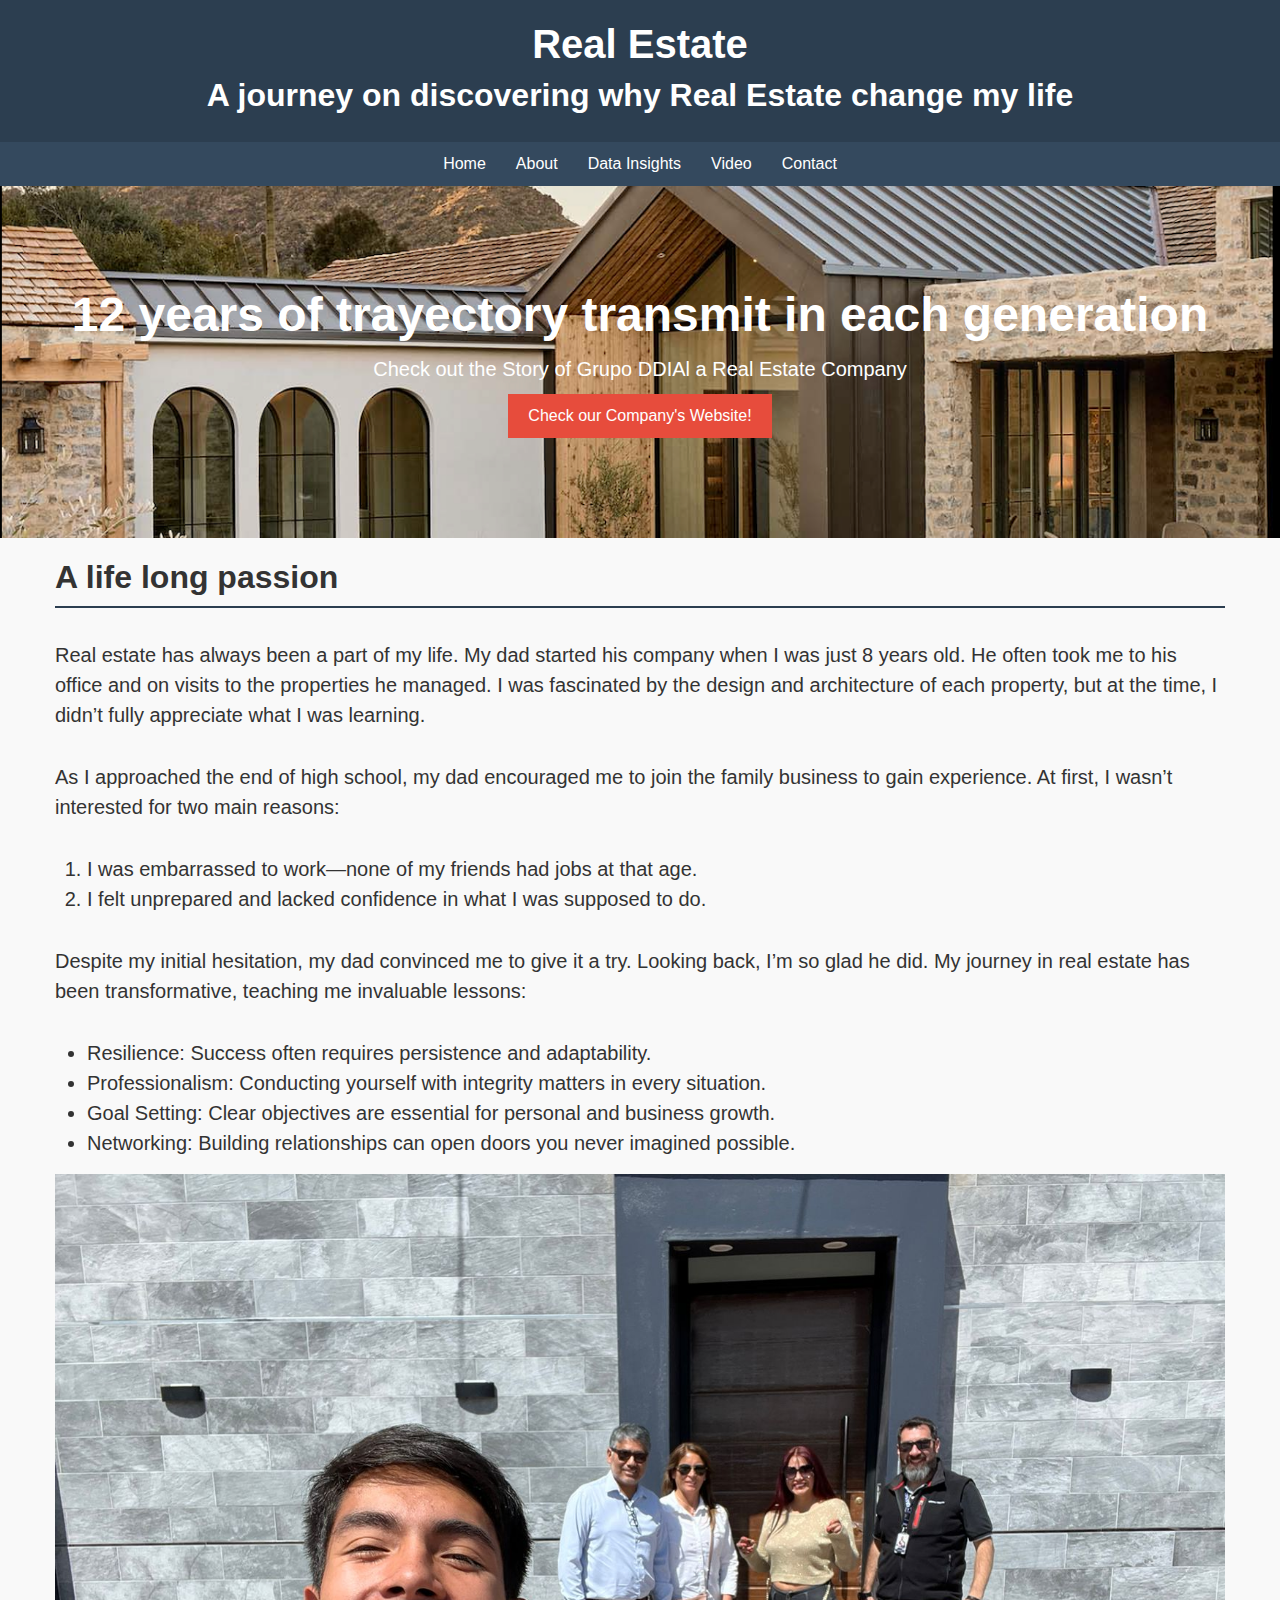
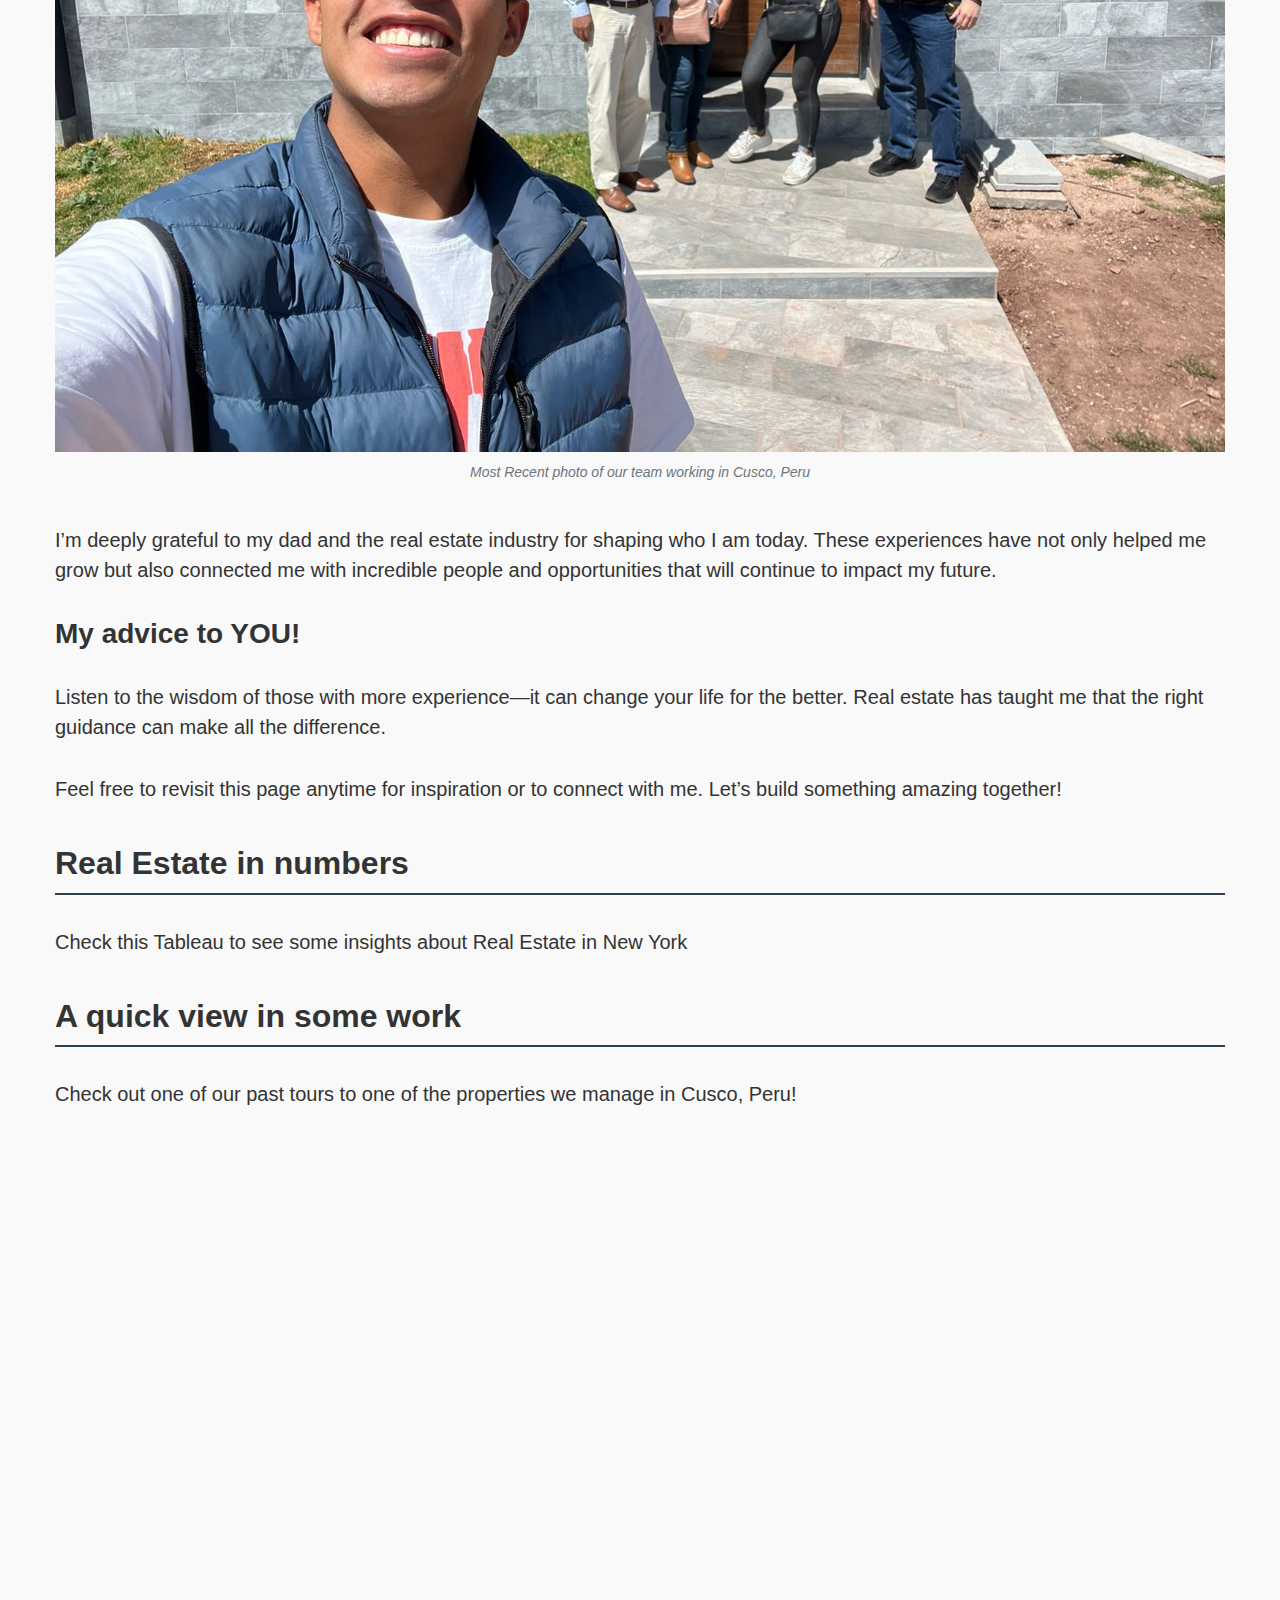
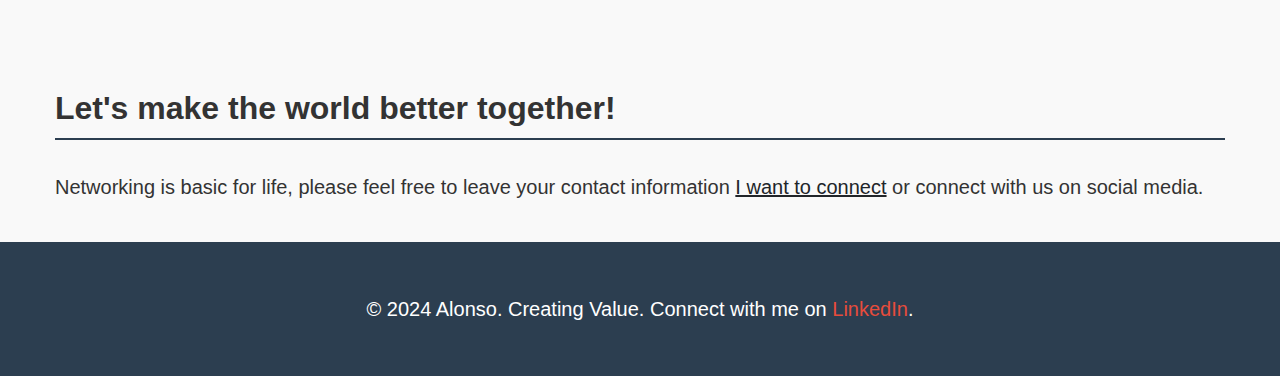
<file: from0.html>
<!DOCTYPE html>
<html lang="en">
<head>
    <meta charset="UTF-8">
    <meta name="viewport" content="width=device-width, initial-scale=1.0">
    <title>Improving Access to Education</title>
</head>
<body>
    <header>
        <h1> Real Estate</h1>
        <h2> A journey on discovering why Real Estate change my life</h2>
    </header>
    <nav>
        <a href="index.html">Home</a>
        <a href="#about">About</a>
        <a href="#data">Data Insights</a>
        <a href="#video">Video</a>
        <a href="#contact">Contact</a>
        <link href="css/styles.css" rel="stylesheet" />
    </nav>

    <section class="hero">
        <h1>12 years of trayectory transmit in each generation</h1>
        <p>Check out the Story of Grupo DDIAl a Real Estate Company</p>
        <a href="https://grupoddial.com/tipos/venta/" target="_blank">
            <button>Check our Company's Website!</button>
        </a>
             

    </section>

    <div class="container">
        <section class="section" id="about">
            <h2> A life long passion</h2>
            <p>Real estate has always been a part of my life. My dad started his company when I was just 8 years old. He often took me to his office and on visits to the properties he managed. I was fascinated by the design and architecture of each property, but at the time, I didn’t fully appreciate what I was learning.</p>
            <p>As I approached the end of high school, my dad encouraged me to join the family business to gain experience. At first, I wasn’t interested for two main reasons:</p>
            <ol>
                <li>I was embarrassed to work—none of my friends had jobs at that age.</li>
                <li>I felt unprepared and lacked confidence in what I was supposed to do.</li>
            </ol>
            <p>Despite my initial hesitation, my dad convinced me to give it a try. Looking back, I’m so glad he did. My journey in real estate has been transformative, teaching me invaluable lessons:</p>
            <ul>
                <li>Resilience: Success often requires persistence and adaptability.</li>
                <li>Professionalism: Conducting yourself with integrity matters in every situation.</li>
                <li>Goal Setting: Clear objectives are essential for personal and business growth.</li>
                <li>Networking: Building relationships can open doors you never imagined possible.</li>
            </ul>

            <a href="#!"><img class="RealEstate1" src="assets/img/group picture.jpeg" alt="..." /></a>
            <span class="caption text-muted">Most Recent photo of our team working in Cusco, Peru</span>

            <p>I’m deeply grateful to my dad and the real estate industry for shaping who I am today. These experiences have not only helped me grow but also connected me with incredible people and opportunities that will continue to impact my future.</p>
            <h3>My advice to YOU!</h3>
            <p>Listen to the wisdom of those with more experience—it can change your life for the better. Real estate has taught me that the right guidance can make all the difference.</p>
            <p> Feel free to revisit this page anytime for inspiration or to connect with me. Let’s build something amazing together!</p>
            <!--"i need to create a back to top here do not forget."-->
        </section>

        <section class="section" id="data">
            <h2>Real Estate in numbers</h2>
            <p>Check this Tableau to see some insights about Real Estate in New York</p>
            <div class='tableauPlaceholder' id='viz1734582139044' style='position: relative'><noscript><a href='#'><img alt='Story Title ' src='https:&#47;&#47;public.tableau.com&#47;static&#47;images&#47;ZC&#47;ZCJRMX9RG&#47;1_rss.png' style='border: none' /></a></noscript><object class='tableauViz'  style='display:none;'><param name='host_url' value='https%3A%2F%2Fpublic.tableau.com%2F' /> <param name='embed_code_version' value='3' /> <param name='path' value='shared&#47;ZCJRMX9RG' /> <param name='toolbar' value='yes' /><param name='static_image' value='https:&#47;&#47;public.tableau.com&#47;static&#47;images&#47;ZC&#47;ZCJRMX9RG&#47;1.png' /> <param name='animate_transition' value='yes' /><param name='display_static_image' value='yes' /><param name='display_spinner' value='yes' /><param name='display_overlay' value='yes' /><param name='display_count' value='yes' /><param name='language' value='en-US' /></object></div>                <script type='text/javascript'>                    var divElement = document.getElementById('viz1734582139044');                    var vizElement = divElement.getElementsByTagName('object')[0];                    vizElement.style.width='956px';vizElement.style.height='867px';                    var scriptElement = document.createElement('script');                    scriptElement.src = 'https://public.tableau.com/javascripts/api/viz_v1.js';                    vizElement.parentNode.insertBefore(scriptElement, vizElement);                </script>
        </section>

        <section class="section" id="video">
            <h2>A quick view in some work</h2>
            <p>Check out one of our past tours to one of the properties we manage in Cusco, Peru!</p>
            <iframe width="560" height="315" src="https://www.youtube.com/embed/6kz9OKptelU?si=sf4Er6wq2XJEIwLZ" title="YouTube video player" frameborder="0" allow="accelerometer; autoplay; clipboard-write; encrypted-media; gyroscope; picture-in-picture; web-share" referrerpolicy="strict-origin-when-cross-origin" allowfullscreen></iframe>
        </section>

        <section class="section" id="contact">
            <h2>Let's make the world better together!</h2>
            <p>Networking is basic for life, please feel free to leave your contact information <a href="file:///Users/alonsoincaroca/Desktop/IS%20201/CLASS/FINAL%20PROJECT/contact.html" target="_blank">I want to connect</a> or connect with us on social media.</p>
        </section>
    </div>

    <footer>
        <p>&copy; 2024 Alonso. Creating Value. Connect with me on <a href="https://www.linkedin.com/in/alonso-inca-roca-navarrete/?originalSubdomain=pe" target="_blank">LinkedIn</a>.</p>
    </footer>
</body>
</html>
</file>
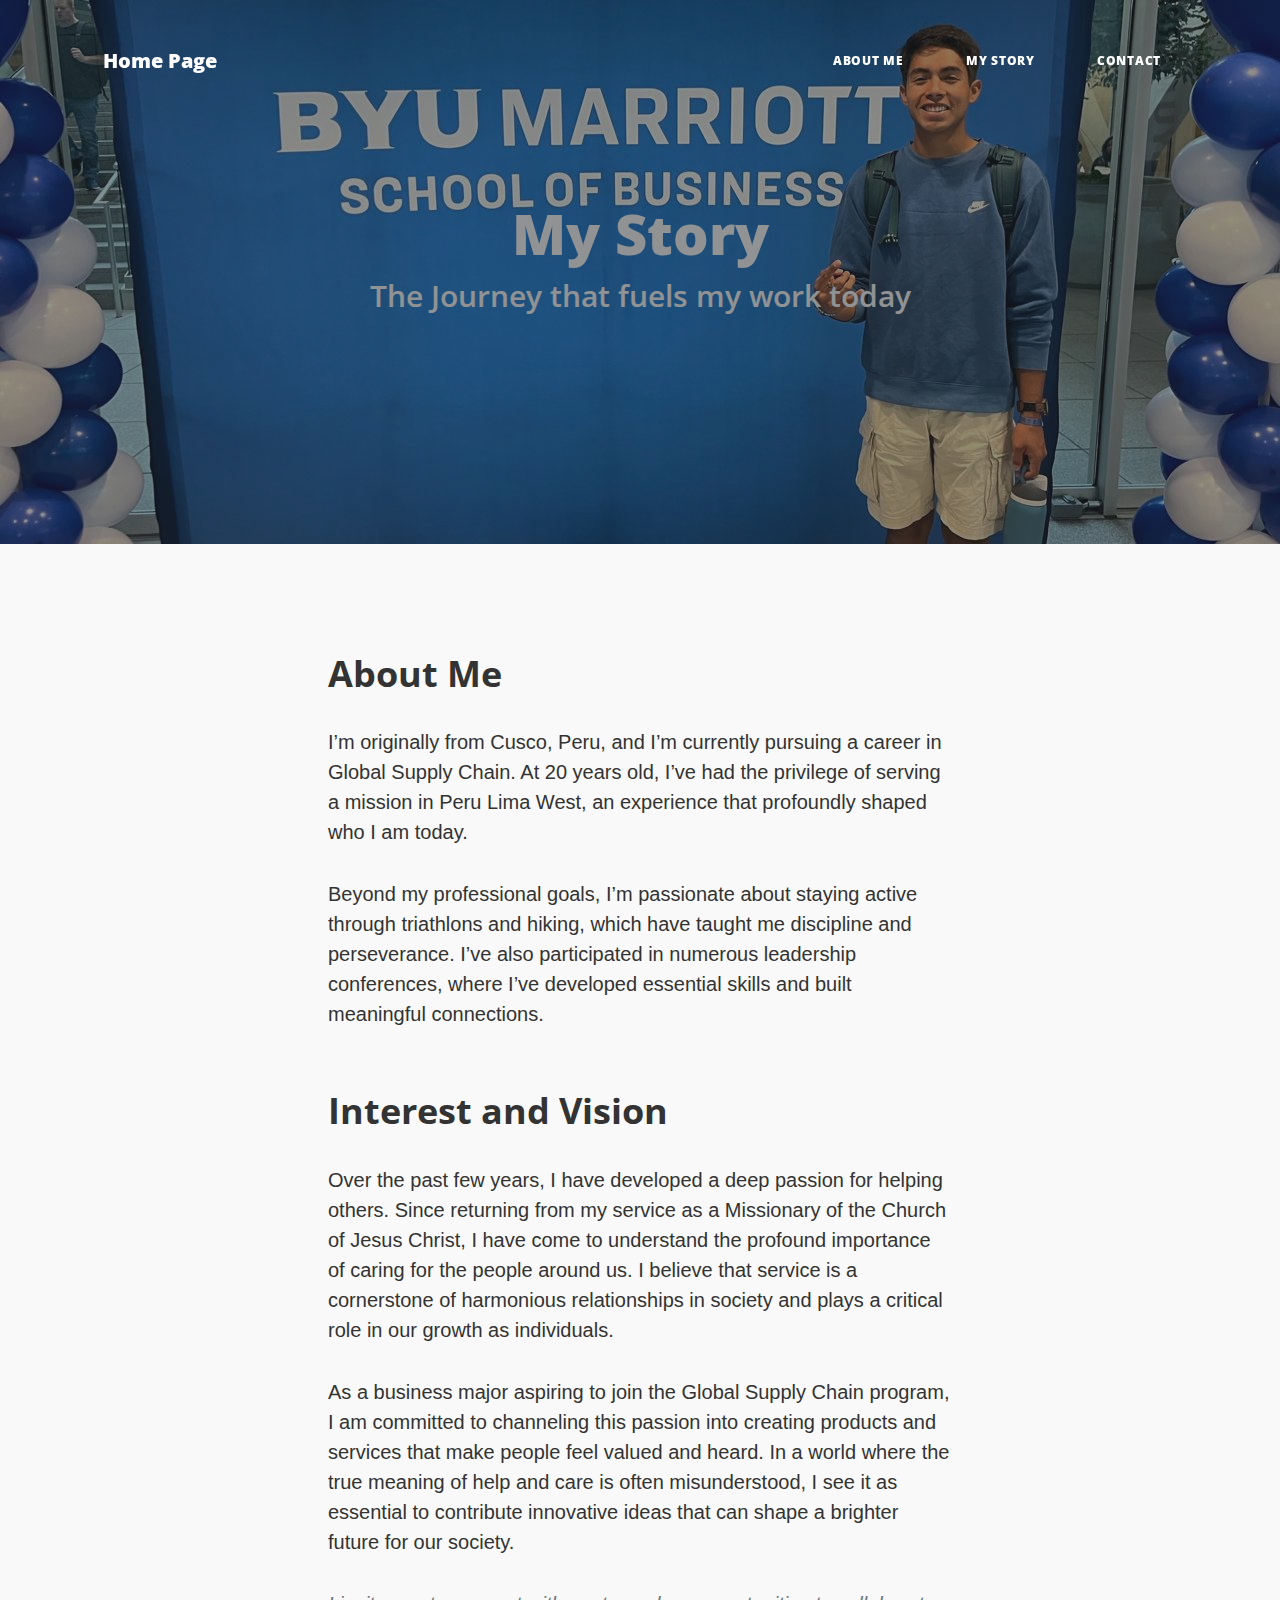
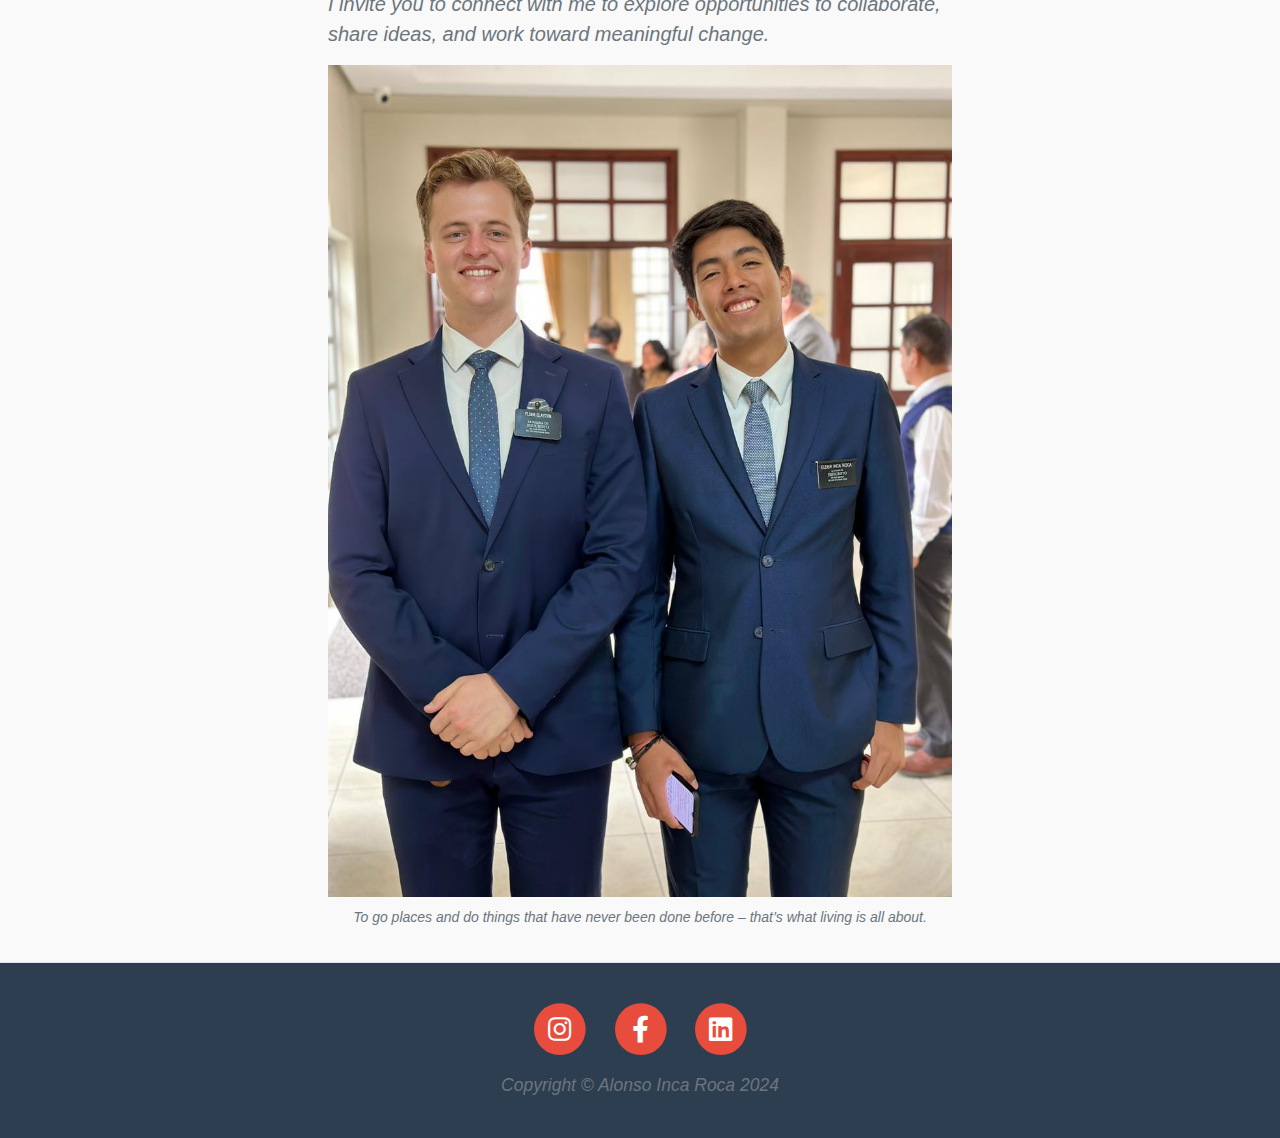
<file: post.html>
<!DOCTYPE html>
<html lang="en">
    <head>
        <meta charset="utf-8" />
        <meta name="viewport" content="width=device-width, initial-scale=1, shrink-to-fit=no" />
        <meta name="description" content="" />
        <meta name="author" content="" />
        <title>Clean Blog - Start Bootstrap Theme</title>
        <link rel="icon" type="image/x-icon" href="assets/favicon.ico" />
        <!-- Font Awesome icons (free version)-->
        <link href="https://cdnjs.cloudflare.com/ajax/libs/font-awesome/5.15.4/css/all.min.css" rel="stylesheet">
        <!-- Google fonts-->
        <link href="https://fonts.googleapis.com/css?family=Lora:400,700,400italic,700italic" rel="stylesheet" type="text/css" />
        <link href="https://fonts.googleapis.com/css?family=Open+Sans:300italic,400italic,600italic,700italic,800italic,400,300,600,700,800" rel="stylesheet" type="text/css" />
        <!-- Core theme CSS (includes Bootstrap)-->
        <link href="css/styles.css" rel="stylesheet" />
    </head>
    <body>
        <!-- Navigation-->
        <nav class="navbar navbar-expand-lg navbar-light" id="mainNav">
            <div class="container px-4 px-lg-5">
                <a class="navbar-brand" href="index.html">Home Page</a>
                <button class="navbar-toggler" type="button" data-bs-toggle="collapse" data-bs-target="#navbarResponsive" aria-controls="navbarResponsive" aria-expanded="false" aria-label="Toggle navigation">
                    Menu
                    <i class="fas fa-bars"></i>
                </button>
                <div class="collapse navbar-collapse" id="navbarResponsive">
                    <ul class="navbar-nav ms-auto py-4 py-lg-0">
                        <li class="nav-item"><a class="nav-link px-lg-3 py-3 py-lg-4" href="about.html">About me</a></li>
                        <li class="nav-item"><a class="nav-link px-lg-3 py-3 py-lg-4" href="post.html">My Story</a></li>
                        <li class="nav-item"><a class="nav-link px-lg-3 py-3 py-lg-4" href="contact.html">Contact</a></li>
                    </ul>
                </div>
            </div>
        </nav>
        <!-- Page Header-->
        <header class="masthead" style="background-image: url('assets/img/picture2.jpeg')"
            <div class="container position-relative px-4 px-lg-5">
                <div class="row gx-4 gx-lg-5 justify-content-center">
                    <div class="col-md-10 col-lg-8 col-xl-7">
                        <div class="post-heading">
                            <h1>My Story</h1>
                            <h2 class="subheading">The Journey that fuels my work today</h2>
                        </div>
                    </div>
                </div>
            </div>
        </header>
        <!-- Post Content-->
        <article class="mb-4">
            <div class="container px-4 px-lg-5">
                <div class="row gx-4 gx-lg-5 justify-content-center">
                    <div class="col-md-10 col-lg-8 col-xl-7">
                        <h2 class="section-heading">About Me</h2>
                        <p> I’m originally from Cusco, Peru, and I’m currently pursuing a career in Global Supply Chain. At 20 years old, I’ve had the privilege of serving a mission in Peru Lima West, an experience that profoundly shaped who I am today.</p>
                        <p> Beyond my professional goals, I’m passionate about staying active through triathlons and hiking, which have taught me discipline and perseverance. I’ve also participated in numerous leadership conferences, where I’ve developed essential skills and built meaningful connections.</p>
                        <h2 class="section-heading">Interest and Vision</h2>
                        <p>Over the past few years, I have developed a deep passion for helping others. Since returning from my service as a Missionary of the Church of Jesus Christ, I have come to understand the profound importance of caring for the people around us. I believe that service is a cornerstone of harmonious relationships in society and plays a critical role in our growth as individuals.</p>
                        <p>As a business major aspiring to join the Global Supply Chain program, I am committed to channeling this passion into creating products and services that make people feel valued and heard. In a world where the true meaning of help and care is often misunderstood, I see it as essential to contribute innovative ideas that can shape a brighter future for our society.</p>
                        <blockquote class="blockquote">I invite you to connect with me to explore opportunities to collaborate, share ideas, and work toward meaningful change.</blockquote>
                        <a href="#!"><img class="img-fluid" src="assets/img/picture1.jpeg" alt="..." /></a>
                        <span class="caption text-muted">To go places and do things that have never been done before – that’s what living is all about.</span>
                    </div>
                </div>
            </div>
        </article>
        <!-- Footer-->
        <footer class="border-top">
            <div class="container px-4 px-lg-5">
                <div class="row gx-4 gx-lg-5 justify-content-center">
                    <div class="col-md-10 col-lg-8 col-xl-7">
                        <ul class="list-inline text-center">
                            <li class="list-inline-item">
                                <a href="https://www.instagram.com/alonsoo_31/">
                                    <span class="fa-stack fa-lg">
                                        <i class="fas fa-circle fa-stack-2x"></i>
                                        <i class="fab fa-instagram fa-stack-1x fa-inverse"></i>
                                    </span>
                                </a>
                            </li>
                            <li class="list-inline-item">
                                <a href="https://www.facebook.com/alonso.incaroca.9/">
                                    <span class="fa-stack fa-lg">
                                        <i class="fas fa-circle fa-stack-2x"></i>
                                        <i class="fab fa-facebook-f fa-stack-1x fa-inverse"></i>
                                    </span>
                                </a>
                            </li>
                            <li class="list-inline-item">
                                <a href="https://www.linkedin.com/in/alonso-inca-roca-navarrete/?originalSubdomain=pe">
                                    <span class="fa-stack fa-lg">
                                        <i class="fas fa-circle fa-stack-2x"></i>
                                        <i class="fab fa-linkedin fa-stack-1x fa-inverse"></i>
                                    </span>
                                </a>
                            </li>
                        </ul>
                        <div class="small text-center text-muted fst-italic">Copyright &copy; Alonso Inca Roca 2024</div>
                    </div>
                </div>
            </div>
        </footer>
        <!-- Bootstrap core JS-->
        <script src="https://cdn.jsdelivr.net/npm/bootstrap@5.2.3/dist/js/bootstrap.bundle.min.js"></script>
        <!-- Core theme JS-->
        <script src="js/scripts.js"></script>
    </body>
</html>
</file>
